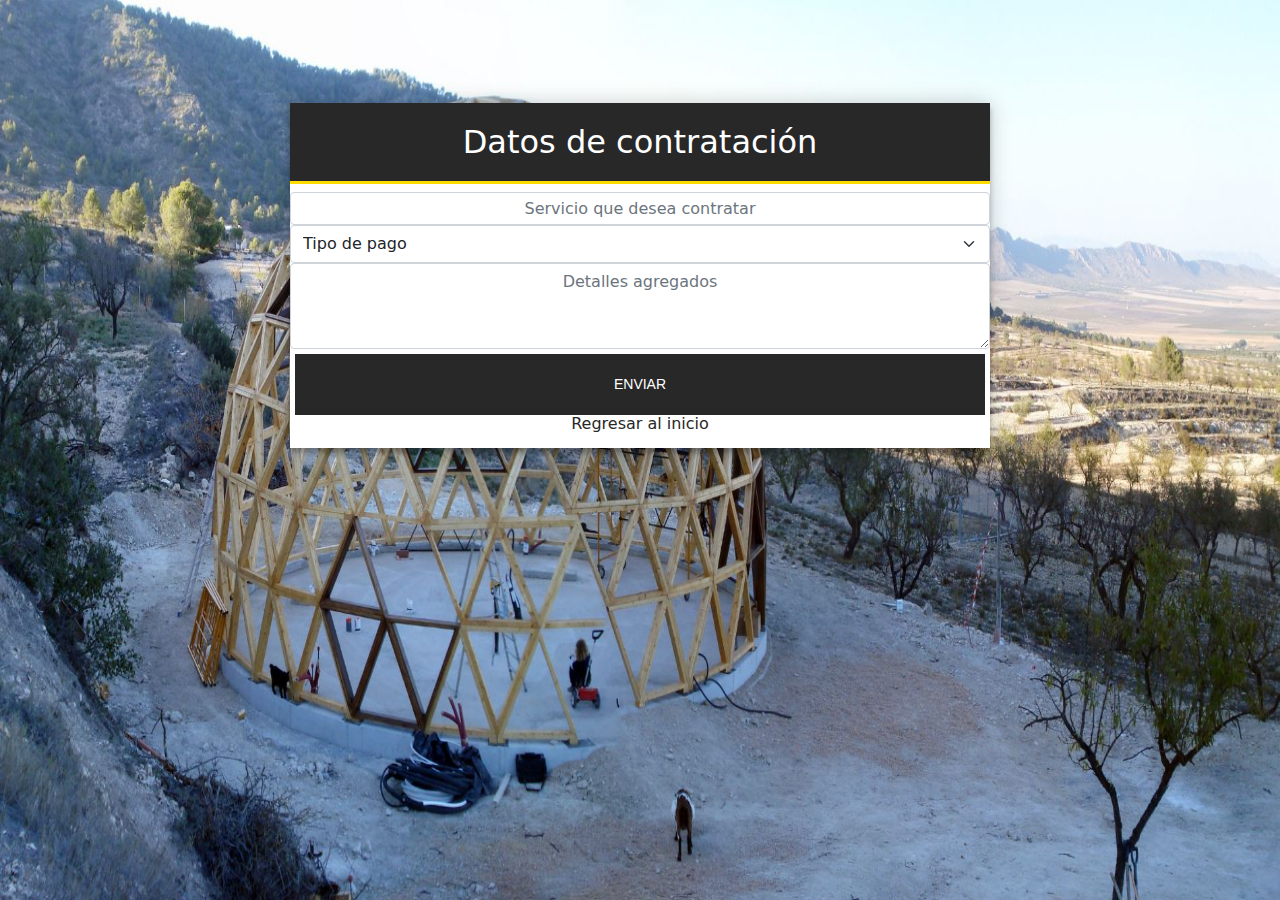
<file: Vista/index_contrato.html>
<!DOCTYPE html>
<html lang="es">
<head>
	<title>Contratación</title>
	<meta charset="utf-8">
	<link rel="icon" href="../images/po.ico">
	<link rel="icon" href="imagenes_sitio_web/po.ico">
    <link rel="stylesheet" href="css_sitio_web/style_contrato.css">
    <link href="css/bootstrap.min.css" rel="stylesheet"> 
</head>
<body  id="myPage" data-spy="scroll" data-target=".navbar" data-offset="60">
<div class="page">
	<form  action="registrar.php" method="post" class="form-register">
		<h2>Datos de contratación</h2>
			<input type="text" class="form-control"  name="servicio_instalacion" placeholder="Servicio que desea contratar">
			<select class="form-select align-items-center" aria-label="Default select example">
				<option selected>Tipo de pago</option>
				<option value="1">Pago en efectivo</option>
				<option value="2">Pago con tarjeta de crédito o débito</option>
				<option value="3">Pago por transferencia bancaria</option>
			</select>
			<textarea class="form-control" id="exampleFormControlTextarea1" rows="3" placeholder="Detalles agregados"></textarea>
			<input type="submit" value="Enviar" class="btn_enviar">
			<p class="message"><a href="../Vista/index_usuarios.html">Regresar al inicio</a></p>
	</form>
</div>
<script src="https://cdn.jsdelivr.net/npm/bootstrap@5.0.0-beta1/dist/js/bootstrap.min.js" integrity="sha384-pQQkAEnwaBkjpqZ8RU1fF1AKtTcHJwFl3pblpTlHXybJjHpMYo79HY3hIi4NKxyj" crossorigin="anonymous"></script>

</body>
</html>
</file>
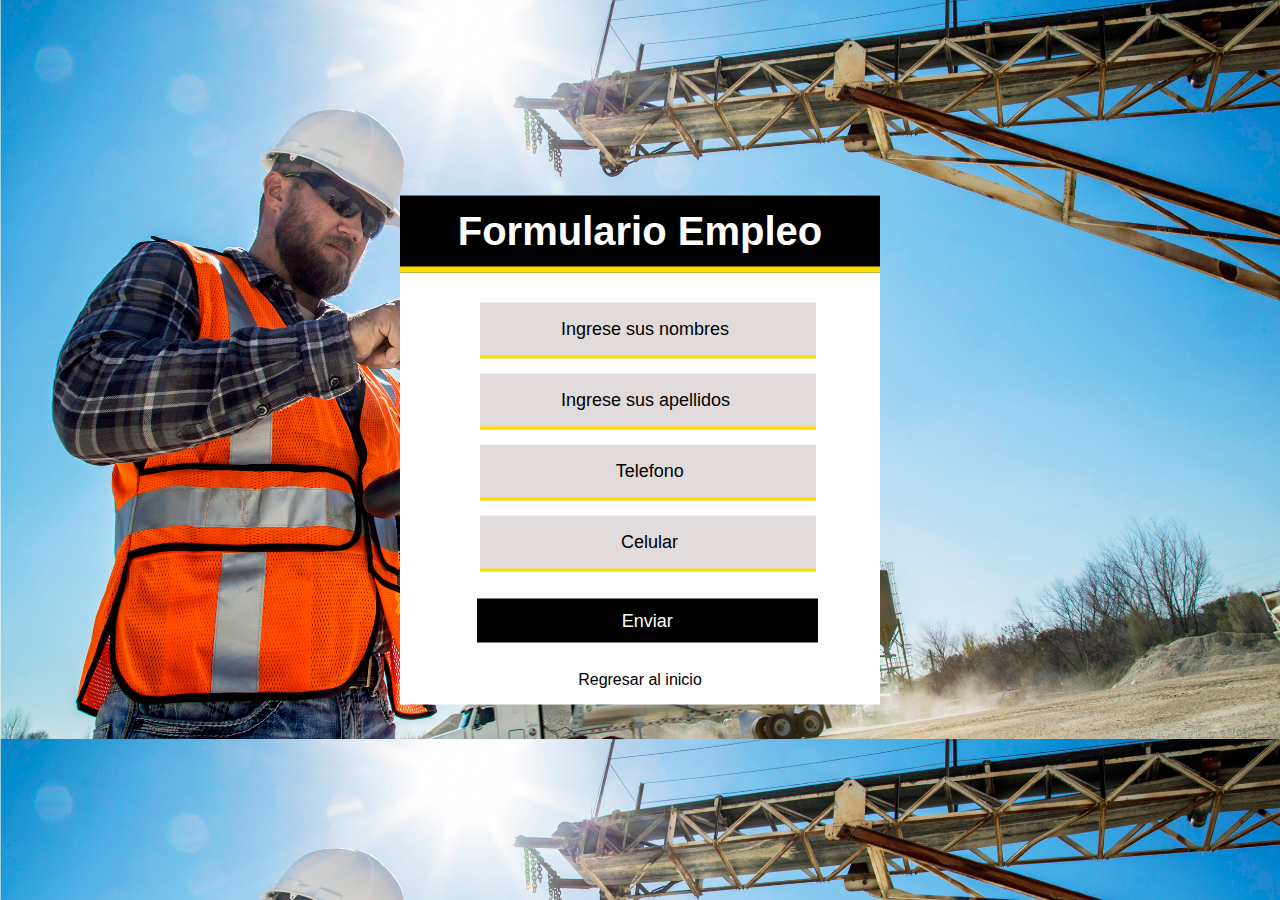
<file: Vista/index_empleo.html>
<!DOCTYPE html>
<html lang="en">
<head>
    <meta charset="UTF-8">
    <meta http-equiv="X-UA-Compatible" content="IE=edge">
    <meta name="viewport" content="width=device-width, initial-scale=1.0">
    <link rel="stylesheet" href="css_sitio_web/style_formulario_empleo.css">
    <title>Document</title>
</head>
<body>
<div class="login-box">
<h1>Formulario Empleo</h1>
<div class="textbox">
    <input type="text" placeholder="Ingrese sus nombres" name="nombre">
</div>

<div class="textbox">
    <input type="text" placeholder="Ingrese sus apellidos" name="apellido">
</div>

<div class="textbox">
    <input type="number" placeholder="           Telefono" name="telefono">
</div>

<div class="textbox">
    <input type="number" placeholder="            Celular" name="celular">
</div>

<input class="btn" type="button" name="enviar" value="Enviar">

<a class="regreso" href="poner el index mamahuevo :)"><p>Regresar al inicio</p></a>

</div>
</body>
</html>
</file>
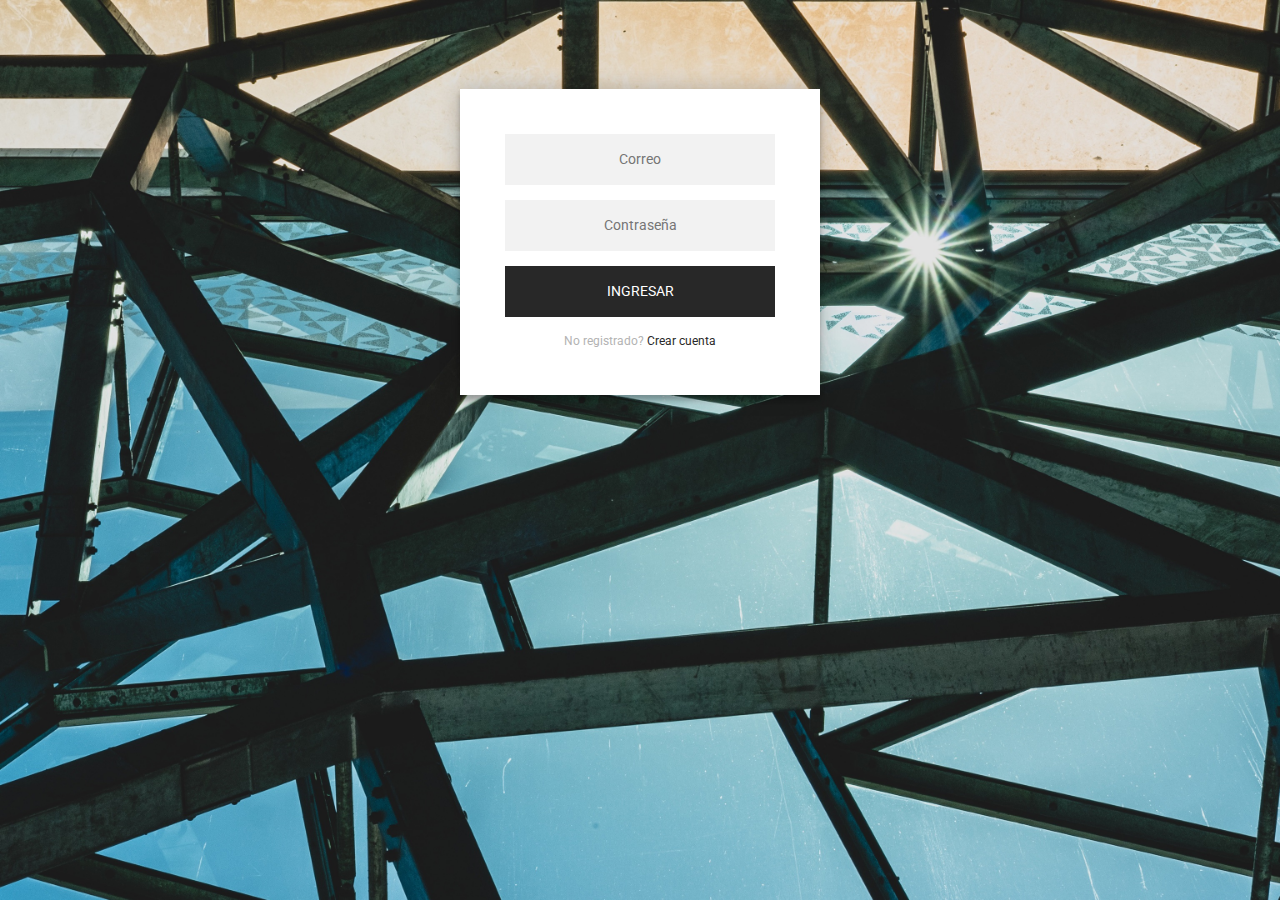
<file: Vista/index_login.html>
<!DOCTYPE html>
<html lang="es">
<head>
	<title>Login</title>
	<meta charset="utf-8">
    <link rel="icon" href="imagenes_sitio_web/po.ico">
    <link rel="stylesheet" href="css_sitio_web/style_logs.css">
    <link href="css/bootstrap.min.css" rel="stylesheet"> 
</head>
<body>
      <div class="container">
            <div class="login-page">
              <div class="form">
                <form action="../Controlador/logear_admin_usuario.php" method="post" class="login-form">
                    <input class="box" type="email" name="correo" placeholder="Correo" required="" ><br>
                    <input class="box" type="password" name="contraseña" placeholder="Contraseña" required=""><br>
                  <button type="submit" name="" value="Ingresar">Ingresar</button>
                  <p class="message">No registrado? <a href="index_registro.html">Crear cuenta</a></p>
                </form>
              </div>
            </div>
        </div>
</body>
</html>
<script src="https://cdn.jsdelivr.net/npm/bootstrap@5.0.0-beta1/dist/js/bootstrap.min.js" integrity="sha384-pQQkAEnwaBkjpqZ8RU1fF1AKtTcHJwFl3pblpTlHXybJjHpMYo79HY3hIi4NKxyj" crossorigin="anonymous"></script>
</file>
<file: Vista/css_sitio_web/style_contrato.css>
*{
	box-sizing: border-box;
}
/*Organizar el scroll*/
body{
	margin: 0;
	font-family: sans-serif;
	background-image: url(../imagenes_sitio_web/img_formulario_contrato.jpg);
	background-size: 100vw 100vh;
	background-attachment: fixed;
	background-color: rgb(1, 1, 0, 0.7);
}
.page {
	width: 700px;
	height: auto;
	padding: 1% 0 0;
	margin: auto;
}

.form-register{
    background: #fff;
    margin: 90px auto 100px;
    text-align: center;
    box-shadow: 0 0 20px 0 rgba(0, 0, 0, 0.2), 0 5px 5px 0 rgba(0, 0, 0, 0.24);
}
h2{
	margin-top: 0;
	background: #282828;
	color: white;
	padding: 20px;
	text-align: center;
	font-weight: 100;
	font-size: 25px;
	border-bottom: solid #FFDC00;	 
}

.contenedor-inputs{
	justify-content: space-between;
}

input{
	font-family: "Roboto", sans-serif;
    outline: 0;
    background: #f2f2f2;
    width: 80%;
	height: 46%;
    border: solid 2px rgb(0, 0, 0); 
    margin: 0 0 15px;
    padding: 15px;
    box-sizing: border-box;
    font-size: 14px;
    text-align: center;
	

}



textarea{
	text-align: center;
	font-family: "Roboto", sans-serif;
	background: #f2f2f2;
	resize: none;
	overflow: auto;
	outline: none;
	border: none;
	max-height: 100px;
	max-width: 100%;
	margin-top: 0px;
}


.input-100{
	width: 100%;
	padding: 20px; 
	font-size: 14px;

}

.btn_enviar{
  font-family: "Roboto", sans-serif;
  text-transform: uppercase;
  outline: 0;
  background: #282828;
  width: 100%;
  border: solid 5px #fff;
  padding: 20px;
  color: #FFFFFF;
  font-size: 14px;
  -webkit-transition: all 0.3 ease;
  transition: all 0.3 ease;
  cursor: pointer;
}

.btn_enviar:hover{
	cursor: pointer;
	background: #5F5F5E;
}

.message {
	margin-top: -20px;
	padding: 12px;
	color: #b3b3b3;
	font-size: 16px;
}
.message a {
  color: #282828;
  text-decoration: none;
}
</file>
<file: Vista/css_sitio_web/style_formulario_empleo.css>
body{
    margin: 0;
    padding: 0;
    font-family: sans-serif;
    background: url(../imagenes_sitio_web/img_formualrio_empleo.jpg);
    background-size: cover;
}
.login-box{
    width: 480px;
    position: absolute;
    top: 50%;
    left: 50%;
    transform: translate(-50%, -50%);
    background: white;
    color: black;
}
.login-box h1{
    width: 100%;
    text-align: center;
    float: left;
    background: black;
    color: white;
    font-size: 40px;
    border-bottom: 6px solid #FFDC00;
    margin-top: 0px;
    margin-bottom: 30px;
    padding: 13px 0;

}
.textbox{
    width: 70%;
    background: #E1DBDB;
    overflow: hidden;
    font-size: 20px;
    padding: 5px 0;
    margin: 15px 0;
    margin-left: 80px;
    border-bottom: 3px solid #FFDC00;
}
.textbox input{
    border: none;
    outline: none;
    background: none;
    color: black;
    font-size: 18px;
    width: 550px;
    float: left;
    margin: 10px;
    margin-left: 1px;
    padding-left: 80px;
}
.btn{
    width: 71%;
    height: 44px;
    background: black;
    color: white;
    margin-top: 15px;
    padding: 5px;
    font-size: 18px;
    cursor: pointer;
    margin: 12px 0;
    margin-left: 16%;
    border: none;
}
.btn:hover{
    background: #FFDC00;
}
.textbox ::placeholder{
    background: #E1DBDB;
    color: black;
    height: 250px;
}
.regreso{
    text-align: center;
    text-decoration: none;
    color: black;
}
</file>
<file: Vista/css_sitio_web/style_logs.css>
@import url(https://fonts.googleapis.com/css?family=Roboto:300);

* {
  padding: 0px;
  margin: 0px;
}
body {
  background-attachment: fixed;
  background-image: url(../imagenes_sitio_web/img_formulario_login.jpg) !important;
  width: 100%;
  background-position: top center;
	background-repeat: no-repeat;
	background-size: cover;
  cursor: default;    
}
.login-page {
  width: 360px;
  padding: 8% 0 0;
  margin: auto;
}
.form {
  /*position: relative;*/
  z-index: 1;
  background: #FFFFFF;
  max-width: 360px;
  margin: 0 auto 100px;
  padding: 45px;
  text-align: center;
  box-shadow: 0 0 20px 0 rgba(0, 0, 0, 0.2), 0 5px 5px 0 rgba(0, 0, 0, 0.24);
}
.form input {
  font-family: "Roboto", sans-serif;
  outline: 0;
  background: #f2f2f2;
  width: 100%;
  border: 0;
  margin: 0 0 15px;
  padding: 15px;
  box-sizing: border-box;
  font-size: 14px;
  text-align: center;
}
.form button {
  font-family: "Roboto", sans-serif;
  text-transform: uppercase;
  outline: 0;
  background: #282828;
  width: 100%;
  border: 0;
  padding: 15px;
  color: #FFFFFF;
  font-size: 14px;
  -webkit-transition: all 0.3 ease;
  transition: all 0.3 ease;
  cursor: pointer;
}
.form button:hover,.form button:active,.form button:focus {
  background: #5F5F5E;
}
.form .message {
  font-family: "Roboto", sans-serif;
  margin: 15px 0 0;
  color: #b3b3b3;
  font-size: 12px;
}
.form .message a {
  font-family: "Roboto", sans-serif;
  color: #282828;
  text-decoration: none;
}
</file>
